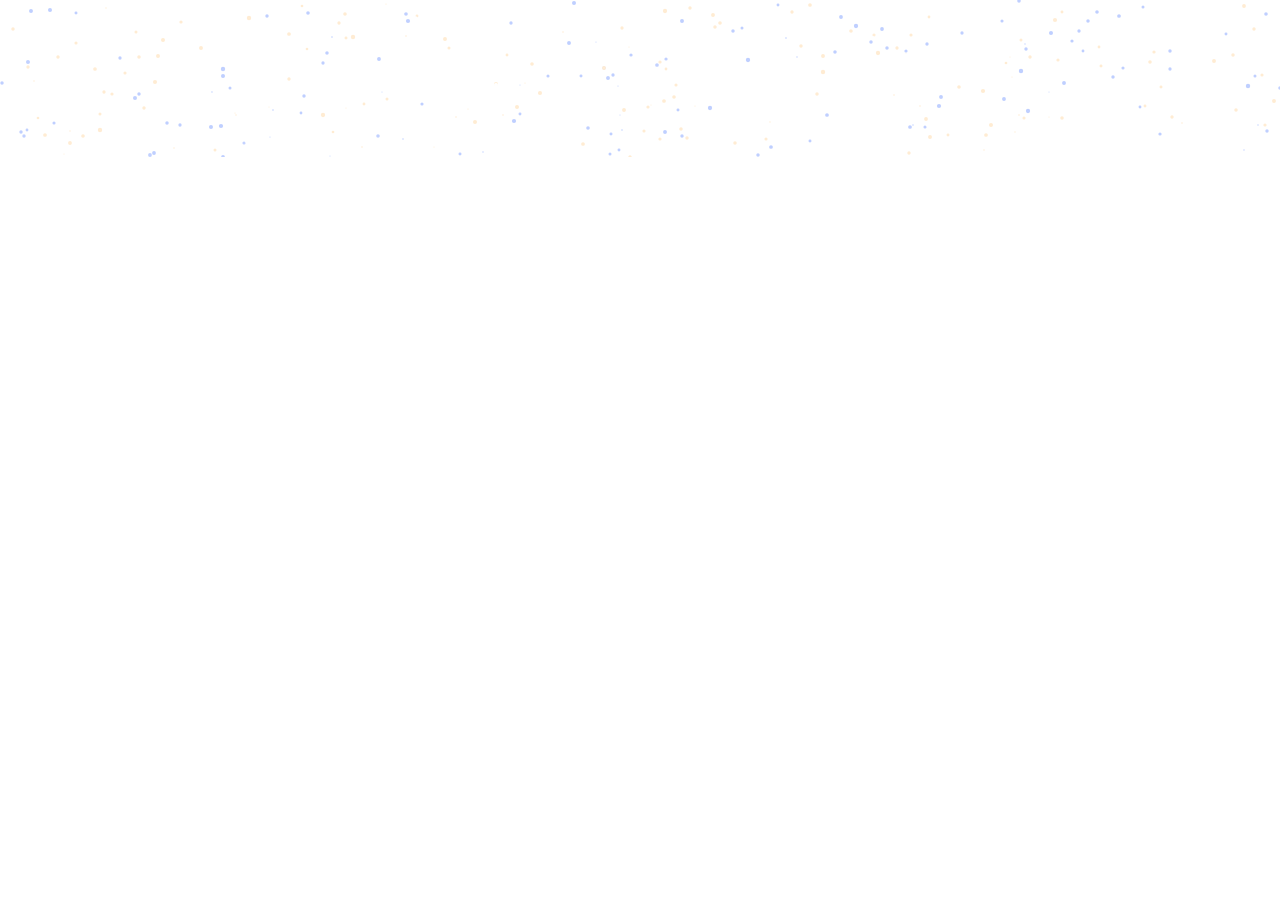
<file: src/index.html>
<!doctype html>
<html lang="en">
<head>
  <meta charset="utf-8">
  <title>NasaApp</title>
  <base href="/">

  <meta name="viewport" content="width=device-width, initial-scale=1">
  <link rel="icon" type="image/x-icon" href="favicon.ico">
    <link rel="stylesheet" href="https://stackpath.bootstrapcdn.com/bootstrap/4.3.1/css/bootstrap.min.css" integrity="sha384-ggOyR0iXCbMQv3Xipma34MD+dH/1fQ784/j6cY/iJTQUOhcWr7x9JvoRxT2MZw1T" crossorigin="anonymous">

</head>
<body>
  <canvas id="canvas"></canvas>
  <app-root></app-root>
<script>
    function Star(x,y,r,color){
    this.x = x;
    this.y = y;
    this.r = r;
    this.rChange = 0.015;
    // this.vx = Math.floor(Math.random()*4+1);
    // this.vy = Math.floor(Math.random()*4+1);
    this.color = color;
}

Star.prototype = {
    constructor: Star,
    render: function(){
      context.beginPath();
      context.arc(this.x, this.y, this.r, 0, 2*Math.PI, false);
      context.shadowBlur = 8; 
      context.shadowColor = "white";
      context.fillStyle = this.color;
      context.fill();
    },
    update: function(){
      
       if (this.r > 2 || this.r < .8){
           this.rChange = - this.rChange;
       }
       this.r += this.rChange;
    }
}

var canvas = document.getElementById("canvas");
var context = canvas.getContext("2d");

var C_WIDTH = canvas.width = document.body.offsetWidth;
var C_HEIGHT = canvas.height = document.body.offsetHeight;

function randomColor(){
        var arrColors = ["ffffff", "ffecd3" , "bfcfff"];
        return "#"+arrColors[Math.floor((Math.random()*3))];
}
        
var arrStars = [];
for(i = 0; i < 400; i++){
    var randX = Math.floor((Math.random()*C_WIDTH)+1);
    var randY = Math.floor((Math.random()*C_HEIGHT)+1);
    var randR = Math.random() * 1.7 + .5;
    
    var star = new Star(randX, randY, randR, randomColor());
    arrStars.push(star);
}
function update(){
  for(i = 0; i < arrStars.length; i ++){
    arrStars[i].update();
  }
}
function animate(){
  update();
  /*
    Remove comments below these for a cool trailing effect & comment
    out the context.clearRect.
  */
    //context.fillStyle = 'rgba(255, 255, 255, .1)';
    //context.fillRect(0,0,C_WIDTH,C_HEIGHT);
    context.clearRect(0,0,C_WIDTH,C_HEIGHT);
    for(var i = 0; i < arrStars.length; i++){
      arrStars[i].render();
    }
    requestAnimationFrame(animate);
}

animate();
  </script>
   <script src="https://code.jquery.com/jquery-3.3.1.slim.min.js" integrity="sha384-q8i/X+965DzO0rT7abK41JStQIAqVgRVzpbzo5smXKp4YfRvH+8abtTE1Pi6jizo" crossorigin="anonymous"></script>
<script src="https://cdnjs.cloudflare.com/ajax/libs/popper.js/1.14.7/umd/popper.min.js" integrity="sha384-UO2eT0CpHqdSJQ6hJty5KVphtPhzWj9WO1clHTMGa3JDZwrnQq4sF86dIHNDz0W1" crossorigin="anonymous"></script>
<script src="https://stackpath.bootstrapcdn.com/bootstrap/4.3.1/js/bootstrap.min.js" integrity="sha384-JjSmVgyd0p3pXB1rRibZUAYoIIy6OrQ6VrjIEaFf/nJGzIxFDsf4x0xIM+B07jRM" crossorigin="anonymous"></script>
</body>
</html>
</file>
